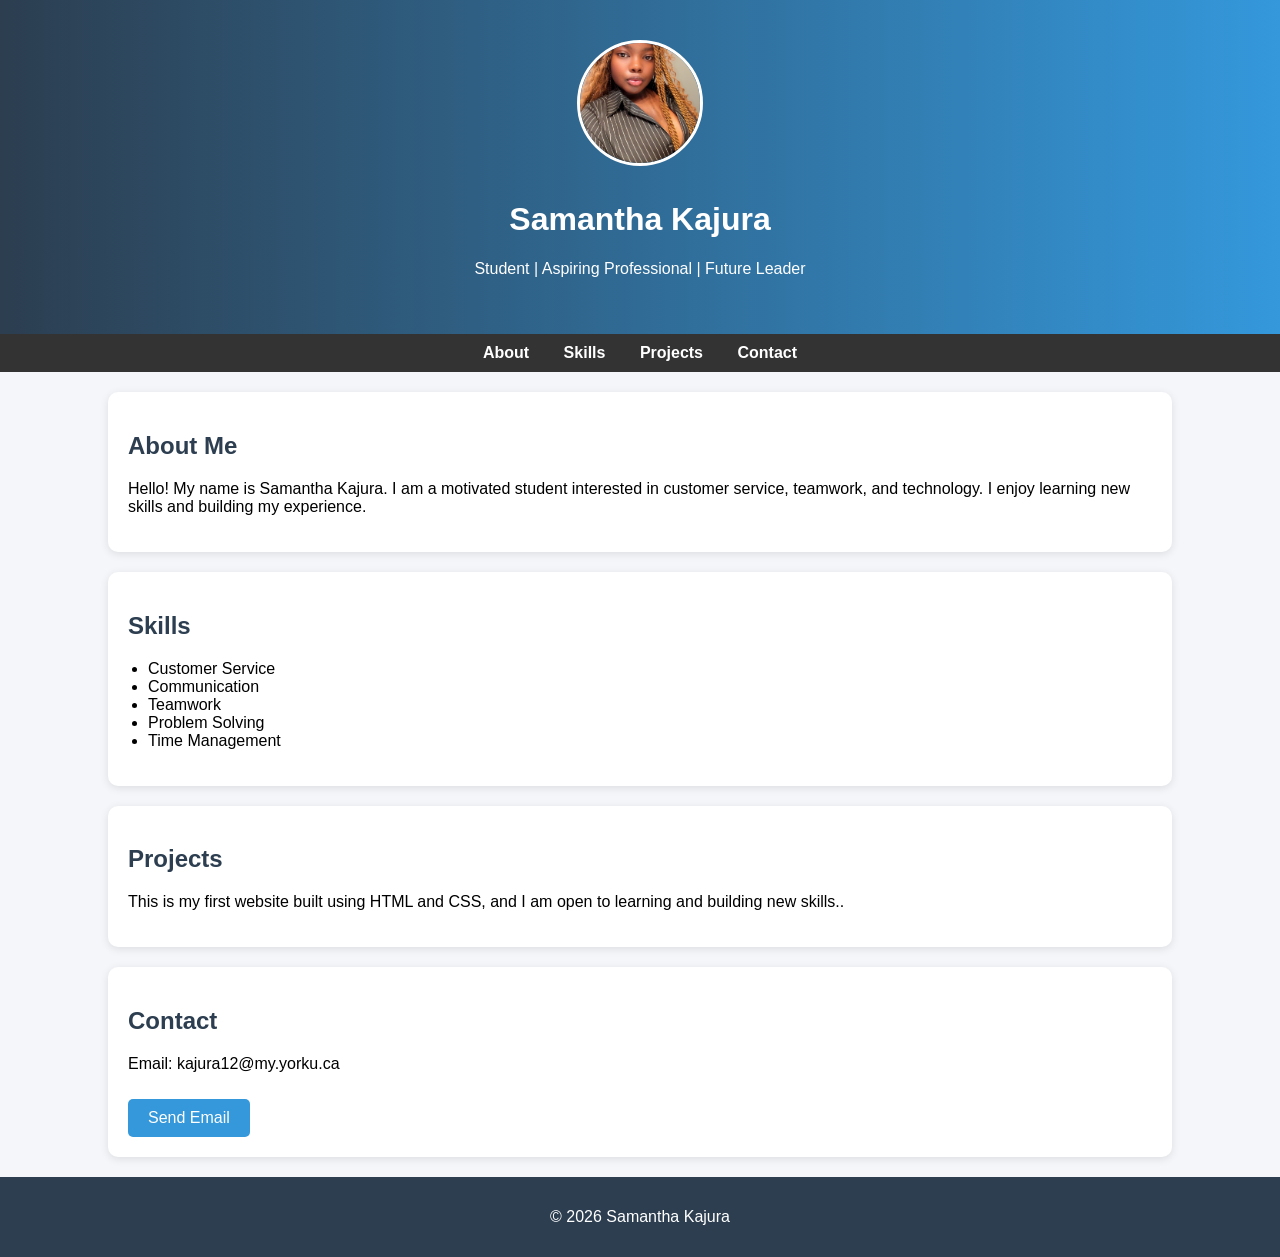
<file: index.html>
<!DOCTYPE html>
<html>
<head>
    <title>Samantha Kajura | Portfolio</title>
    <link rel="stylesheet" href="style.css">
</head>

<body>

<header>
    <img src="profile.jpg" class="profile-img" alt="Profile Picture">
    <h1>Samantha Kajura</h1>
    <p>Student | Aspiring Professional | Future Leader</p>
</header>

<nav>
    <a href="#about">About</a>
    <a href="#skills">Skills</a>
    <a href="#projects">Projects</a>
    <a href="#contact">Contact</a>
</nav>

<section id="about">
    <h2>About Me</h2>
    <p>
        Hello! My name is Samantha Kajura. I am a motivated student interested in
        customer service, teamwork, and technology. I enjoy learning new skills and
        building my experience.
    </p>
</section>

<section id="skills">
    <h2>Skills</h2>
    <ul>
        <li>Customer Service</li>
        <li>Communication</li>
        <li>Teamwork</li>
        <li>Problem Solving</li>
        <li>Time Management</li>
    </ul>
</section>

<section id="projects">
    <h2>Projects</h2>
    <p>This is my first website built using HTML and CSS, and I am open to learning and building new skills..</p>
</section>

<section id="contact">
    <h2>Contact</h2>
    <p>Email: kajura12@my.yorku.ca</p>

    <a class="button" href="mailto:youremail@example.com">Send Email</a>
</section>

<footer>
    <p>© 2026 Samantha Kajura</p>
</footer>

</body>
</html>
</file>
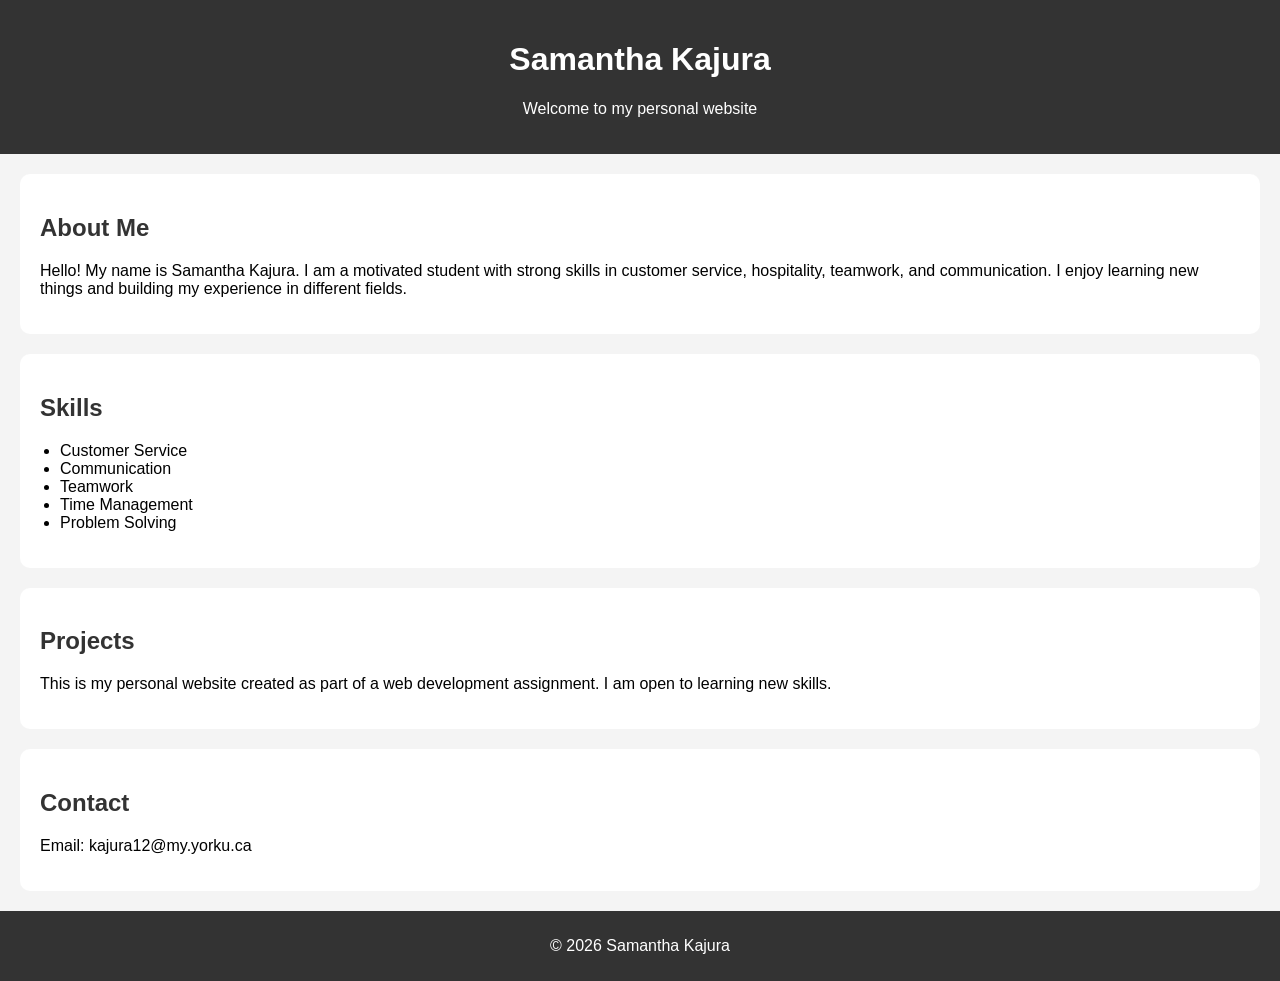
<file: index (1).html>
<!DOCTYPE html>
<html>
<head>
    <title>Samantha Kajura</title>

    <style>
        body {
            font-family: Arial, sans-serif;
            margin: 0;
            background-color: #f4f4f4;
        }

        header {
            background-color: #333;
            color: white;
            padding: 20px;
            text-align: center;
        }

        section {
            padding: 20px;
            margin: 20px;
            background: white;
            border-radius: 10px;
        }

        h2 {
            color: #333;
        }

        ul {
            padding-left: 20px;
        }

        footer {
            text-align: center;
            padding: 10px;
            background-color: #333;
            color: white;
        }
    </style>
</head>

<body>

    <header>
        <h1>Samantha Kajura</h1>
        <p>Welcome to my personal website</p>
    </header>

    <section>
        <h2>About Me</h2>
        <p>
            Hello! My name is Samantha Kajura. I am a motivated student with
            strong skills in customer service, hospitality, teamwork, and communication.
            I enjoy learning new things and building my experience in different fields.
        </p>
    </section>

    <section>
        <h2>Skills</h2>
        <ul>
            <li>Customer Service</li>
            <li>Communication</li>
            <li>Teamwork</li>
            <li>Time Management</li>
            <li>Problem Solving</li>
        </ul>
    </section>

    <section>
        <h2>Projects</h2>
        <p>
            This is my personal website created as part of a web development assignment.
            I am open to learning new skills.
        </p>
    </section>

    <section>
        <h2>Contact</h2>
        <p>Email: kajura12@my.yorku.ca</p>
    </section>

    <footer>
        <p>© 2026 Samantha Kajura</p>
    </footer>

</body>
</html>
</file>
<file: style.css>
body {
    margin: 0;
    font-family: Arial, sans-serif;
    background: #f4f6f9;
}

/* HEADER */
header {
    background: linear-gradient(90deg, #2c3e50, #3498db);
    color: white;
    text-align: center;
    padding: 40px 20px;
}

/* PROFILE IMAGE */
.profile-img {
    width: 120px;
    height: 120px;
    border-radius: 50%;
    object-fit: cover;
    border: 3px solid white;
    margin-bottom: 10px;
}

/* NAVIGATION */
nav {
    background: #333;
    text-align: center;
    padding: 10px;
}

nav a {
    color: white;
    margin: 0 15px;
    text-decoration: none;
    font-weight: bold;
}

nav a:hover {
    color: #3498db;
}

/* SECTIONS */
section {
    background: white;
    margin: 20px auto;
    padding: 20px;
    width: 80%;
    border-radius: 10px;
    box-shadow: 0 2px 8px rgba(0,0,0,0.1);
    transition: 0.3s;
}

section:hover {
    transform: translateY(-5px);
}

/* TITLES */
h2 {
    color: #2c3e50;
}

/* LIST */
ul {
    padding-left: 20px;
}

/* BUTTON */
.button {
    display: inline-block;
    padding: 10px 20px;
    background: #3498db;
    color: white;
    text-decoration: none;
    border-radius: 5px;
    margin-top: 10px;
}

.button:hover {
    background: #2c3e50;
}

/* FOOTER */
footer {
    text-align: center;
    padding: 15px;
    background: #2c3e50;
    color: white;
    margin-top: 20px;
}
</file>
